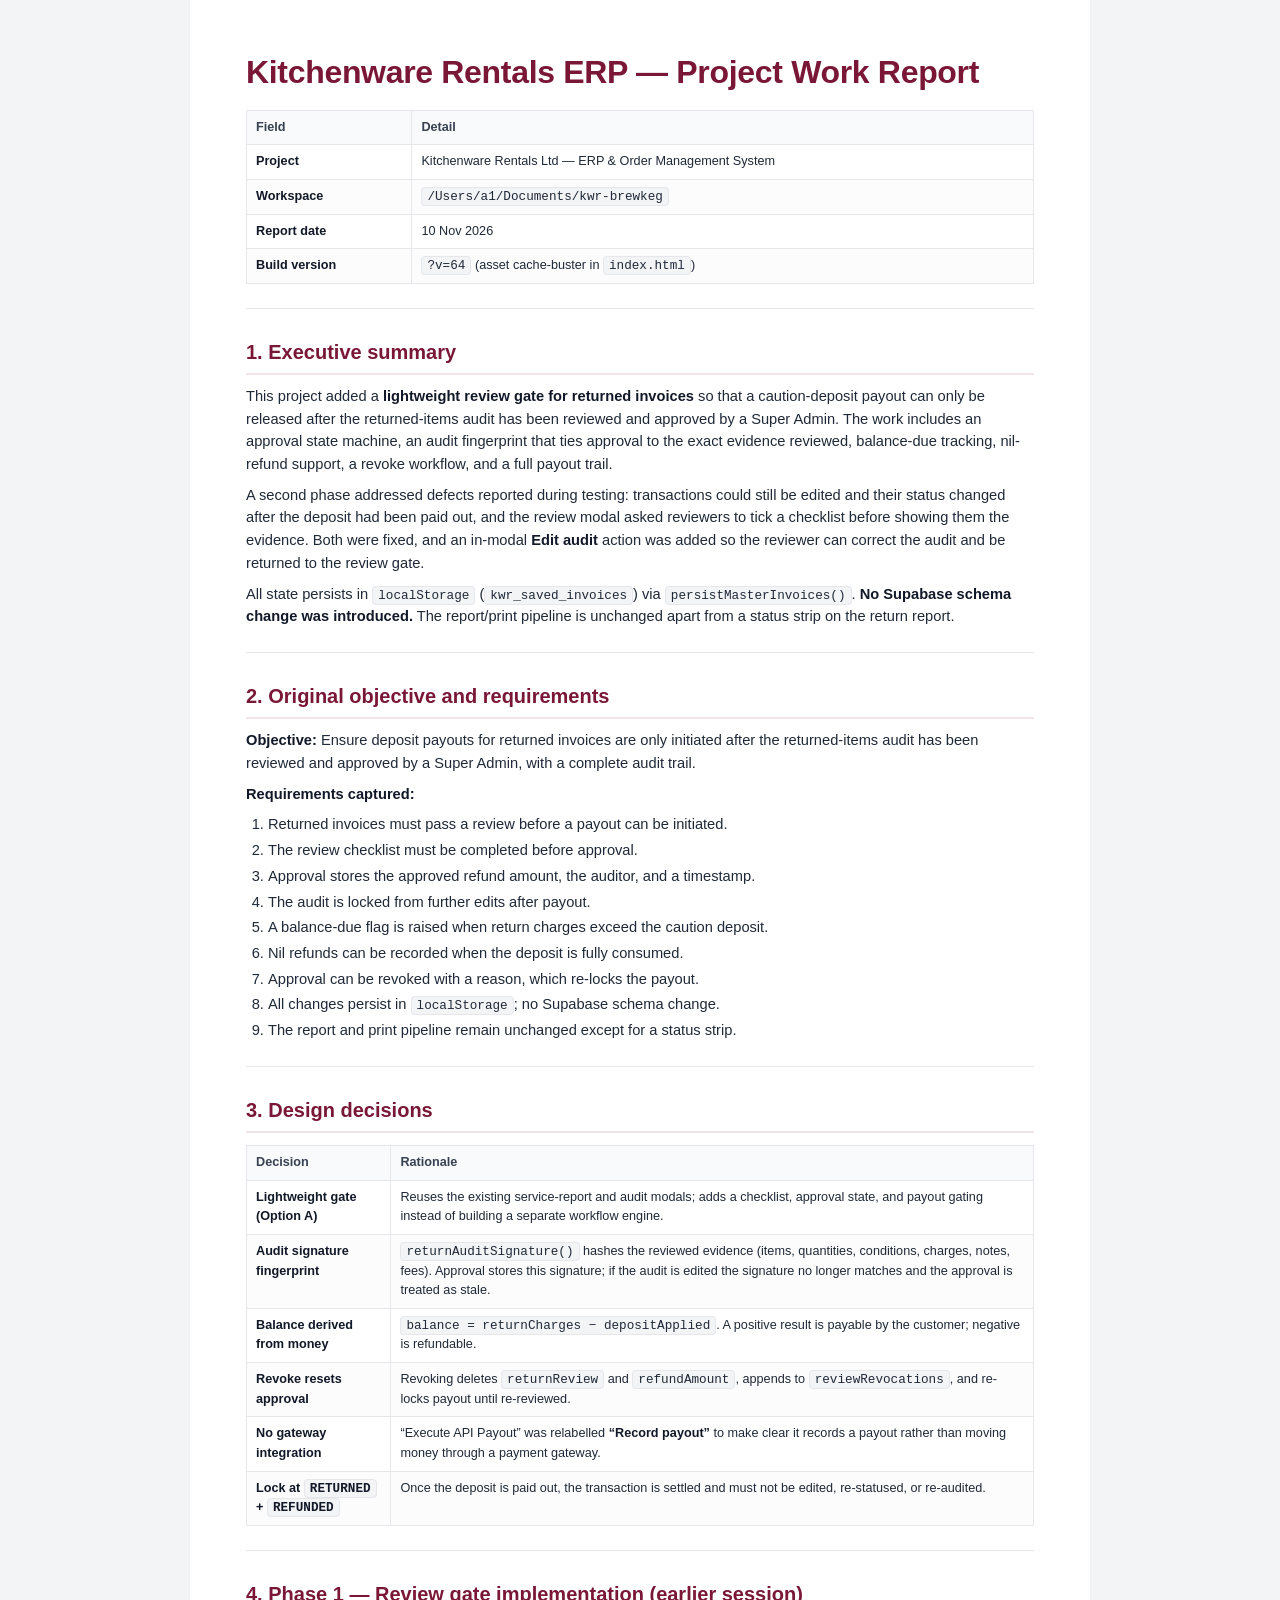
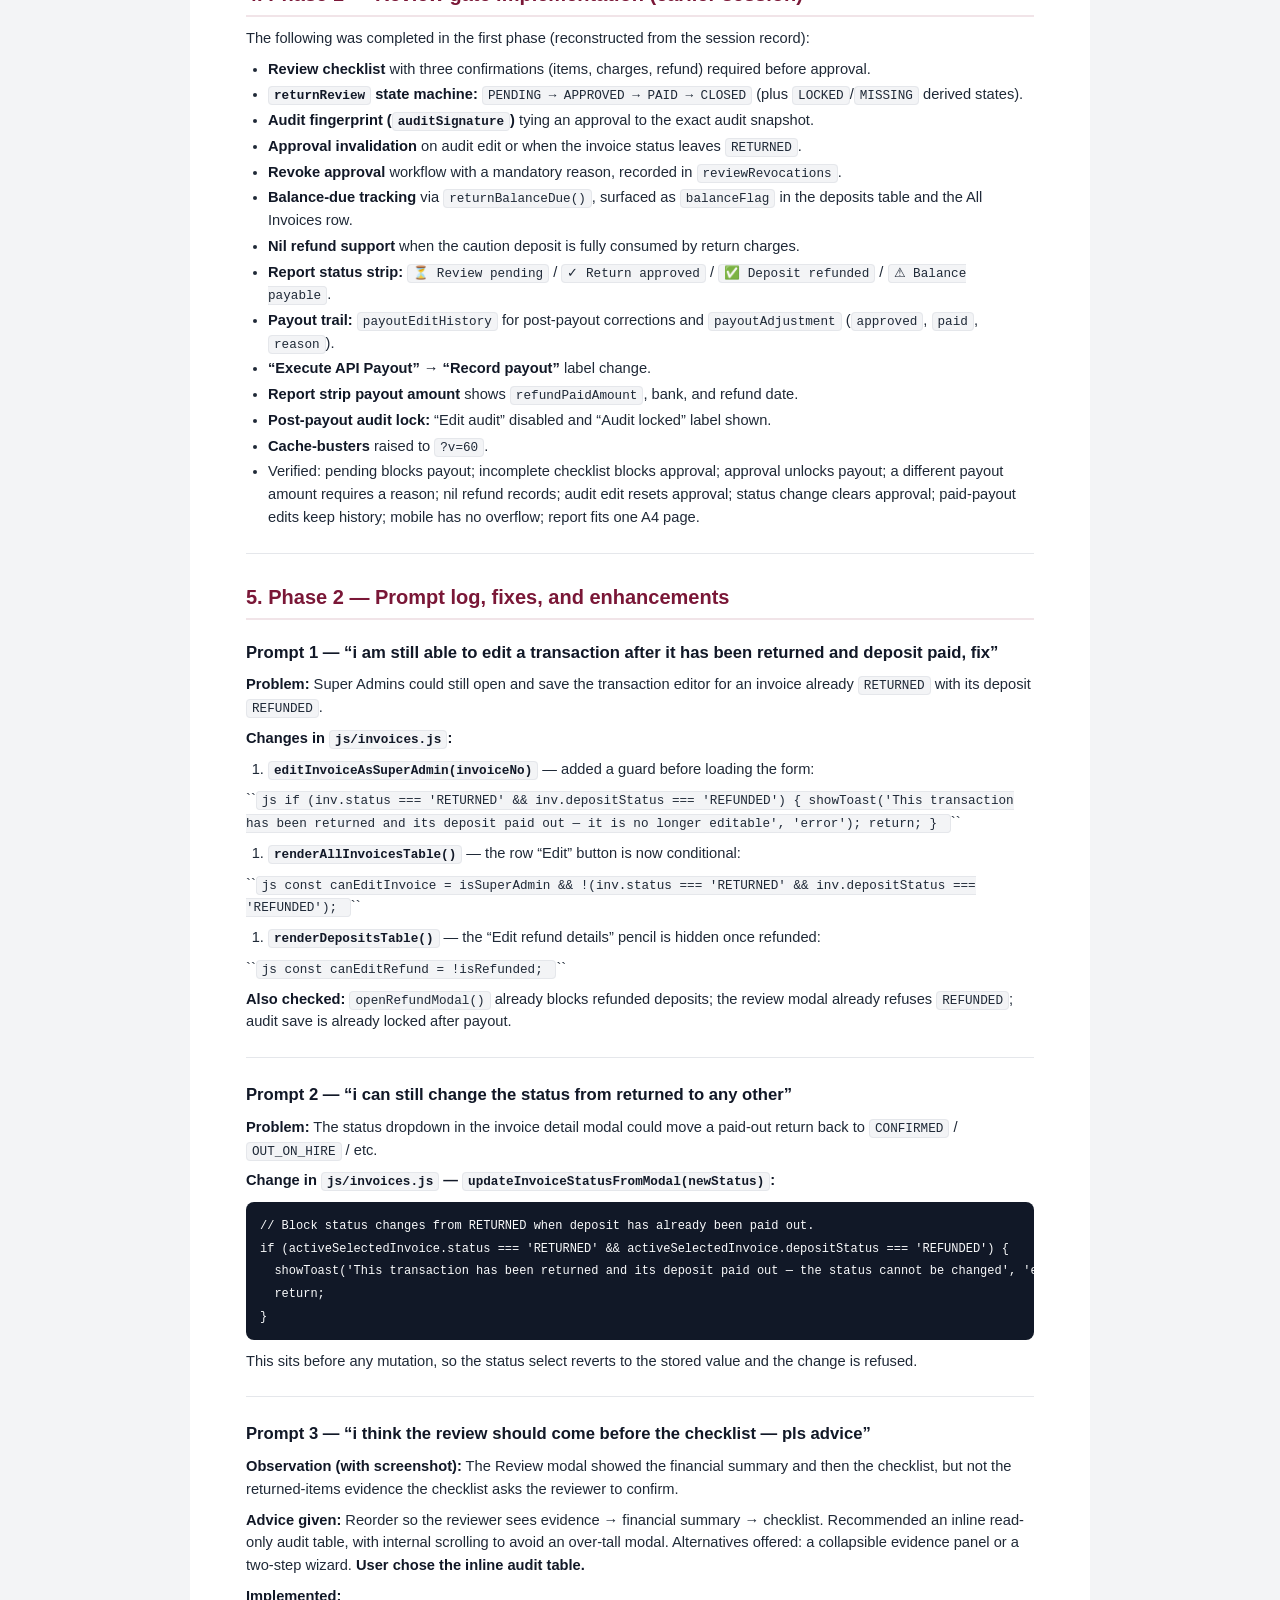
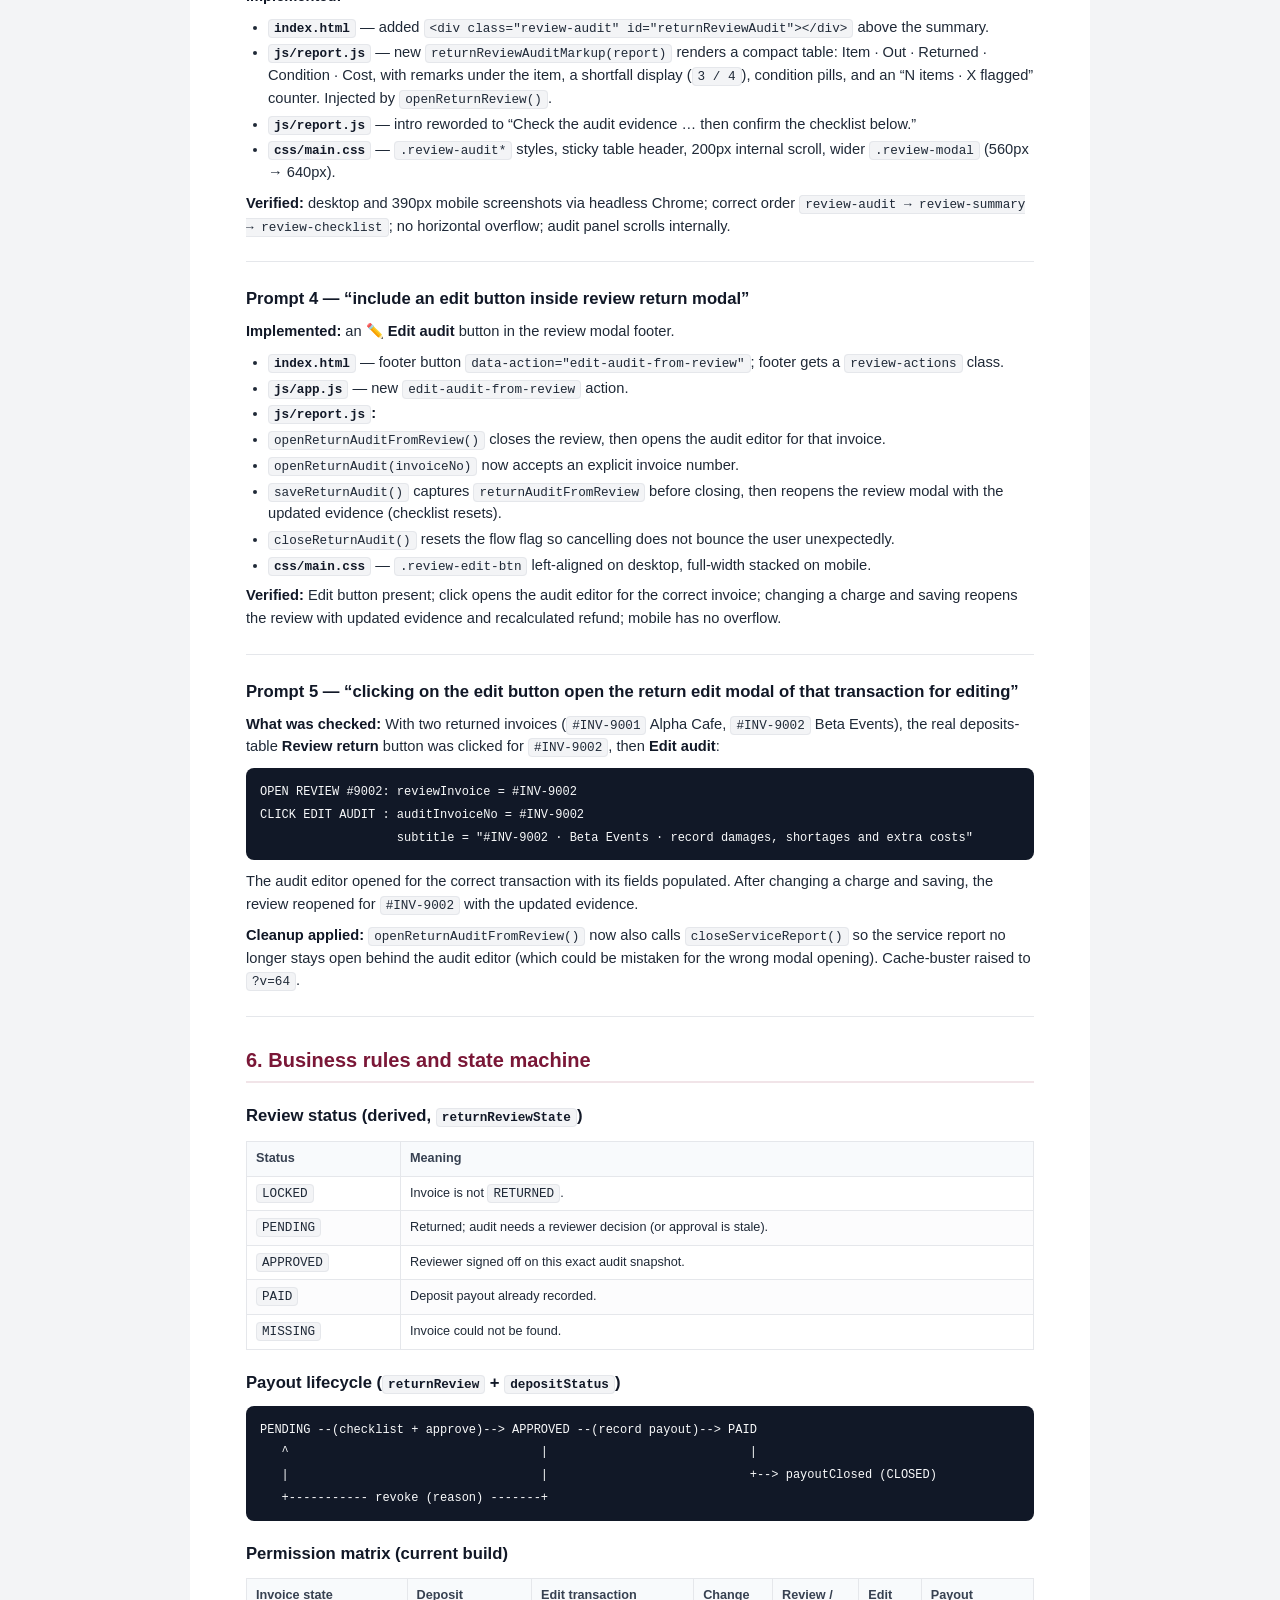
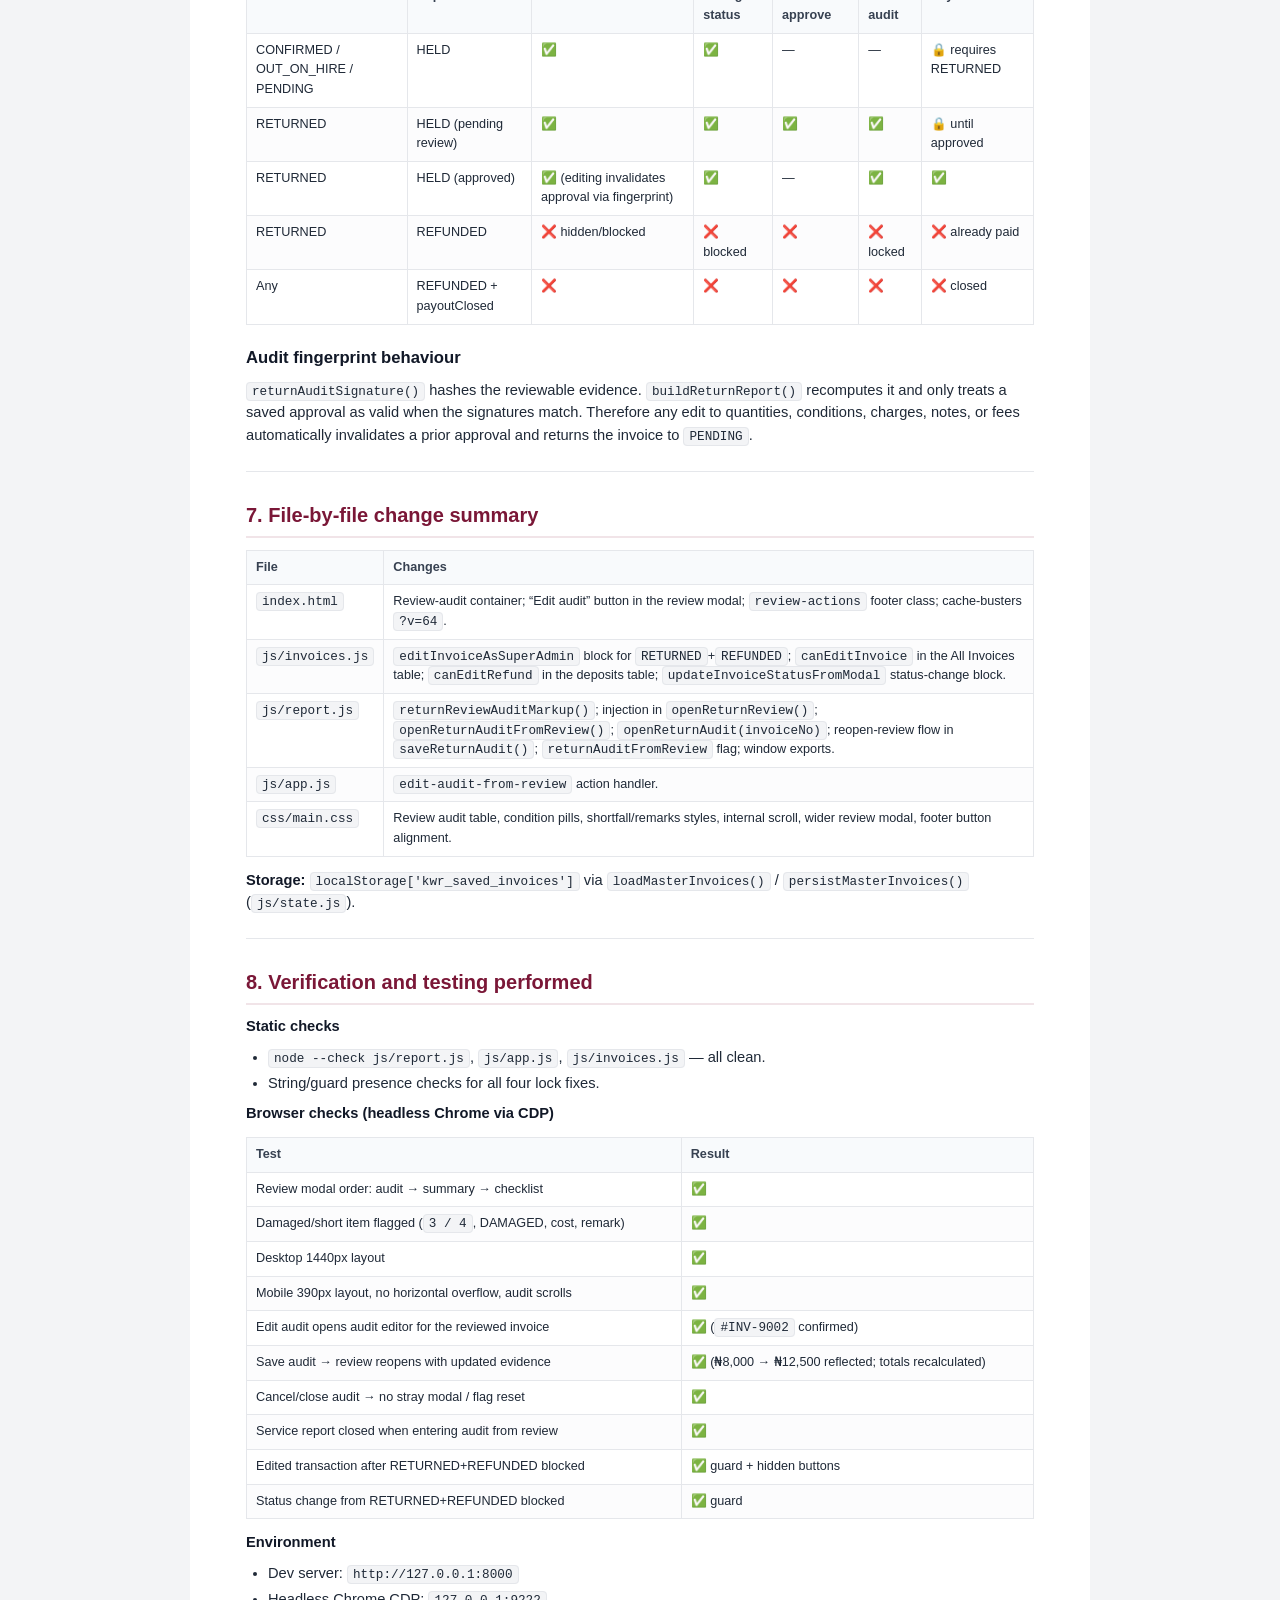
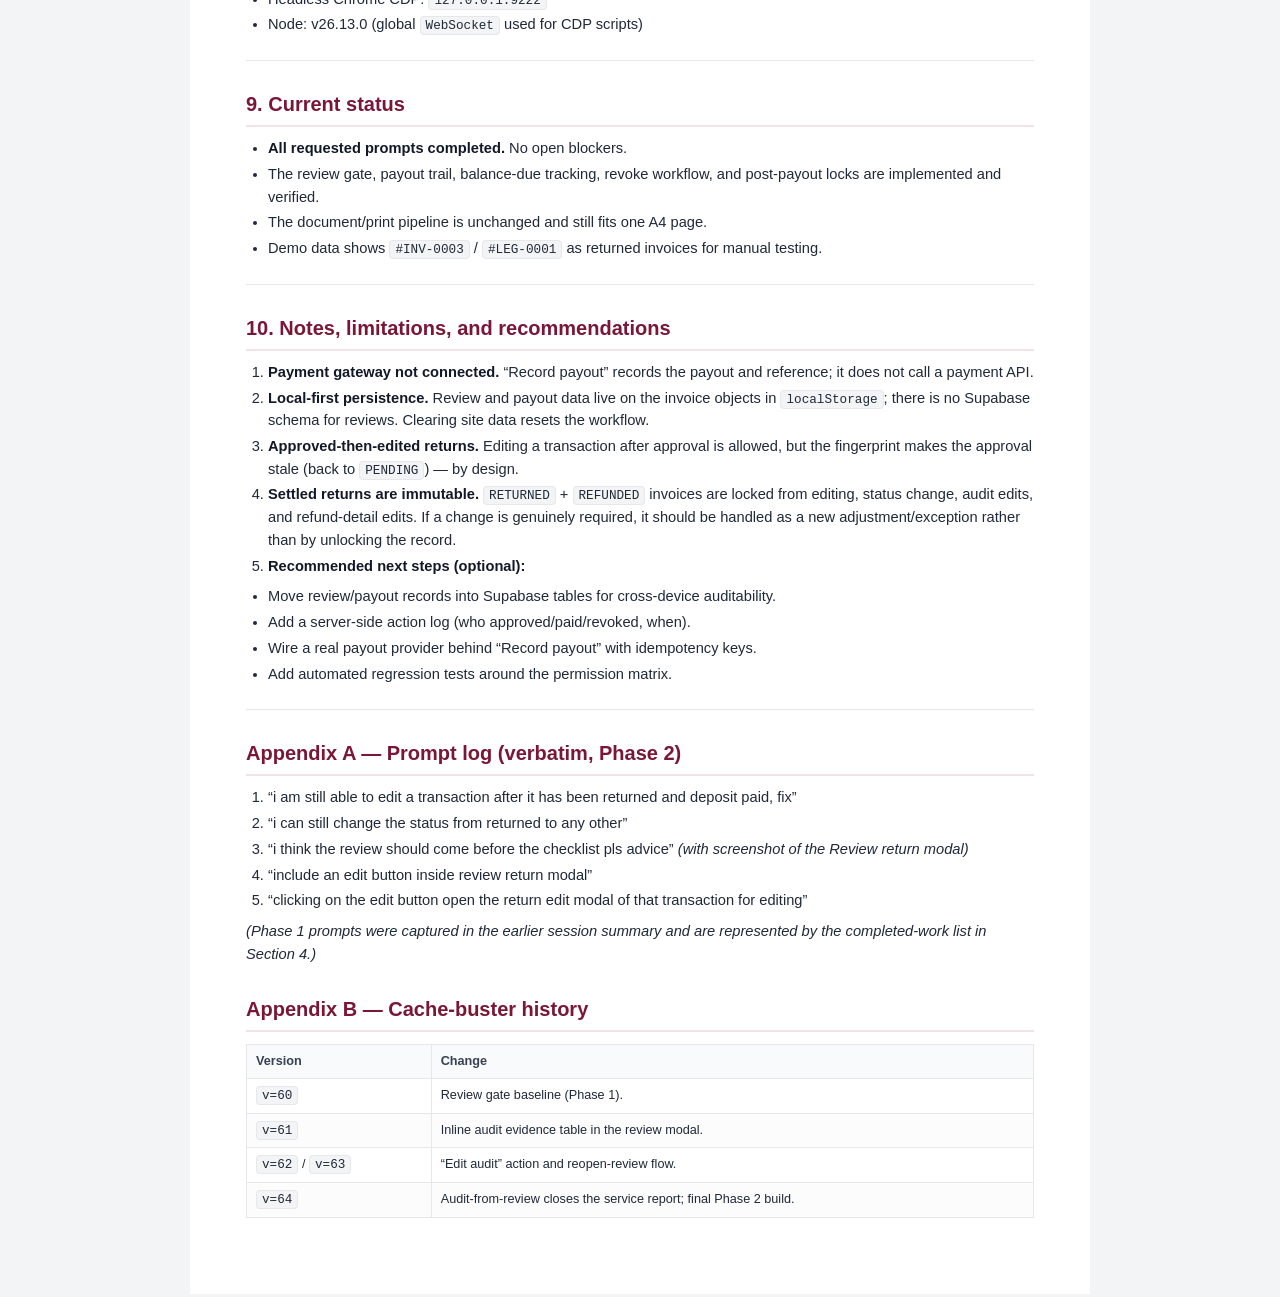
<file: PROJECT_WORK_REPORT.html>
<!DOCTYPE html>
<html lang="en">
<head>
<meta charset="utf-8" />
<title>Kitchenware Rentals ERP — Project Work Report</title>
<style>
  :root { --ink:#1f2937; --muted:#6b7280; --border:#e5e7eb; --accent:#7a1737; --accent2:#2f6b4f; }
  * { box-sizing: border-box; }
  body { margin: 0; background:#f3f4f6; color:var(--ink);
    font-family: -apple-system, BlinkMacSystemFont, "Segoe UI", Roboto, Helvetica, Arial, sans-serif;
    font-size: 11pt; line-height: 1.55; }
  .page { max-width: 900px; margin: 0 auto; background:#fff; padding: 48px 56px 64px; }
  h1 { font-size: 24pt; color: var(--accent); margin: 0 0 6px; letter-spacing:-.01em; }
  h2 { font-size: 15pt; color: var(--accent); margin: 28px 0 10px; padding-bottom:5px; border-bottom:2px solid #f1e4e8; }
  h3 { font-size: 12.5pt; margin: 20px 0 8px; color:#111827; }
  p { margin: 8px 0; }
  strong { color:#111827; }
  code { font-family: "SFMI", ui-monospace, Menlo, Consolas, monospace; font-size: 9.5pt;
    background:#f3f4f6; border:1px solid #e5e7eb; border-radius:4px; padding:1px 5px; }
  pre.code { background:#111827; color:#f9fafb; border-radius:8px; padding:12px 14px; overflow-x:auto; margin:10px 0; }
  pre.code code { background:none; border:none; color:inherit; padding:0; font-size:9pt; line-height:1.5; }
  hr { border:none; border-top:1px solid var(--border); margin:24px 0; }
  blockquote { margin:12px 0; padding:10px 14px; border-left:4px solid var(--accent2); background:#f2fbf6; color:#374151; }
  .table-wrap { overflow-x:auto; margin:12px 0; }
  table { width:100%; border-collapse:collapse; font-size:9.5pt; }
  th { background:#f8fafc; text-align:left; font-weight:700; color:#374151;
    border:1px solid var(--border); padding:7px 9px; vertical-align:top; }
  td { border:1px solid var(--border); padding:7px 9px; vertical-align:top; }
  tr:nth-child(even) td { background:#fcfcfd; }
  ul, ol { margin:8px 0 8px 22px; padding:0; }
  li { margin:3px 0; }
  a { color: var(--accent); }
  @media print {
    body { background:#fff; font-size:10pt; }
    .page { max-width:none; padding:0; }
    h2 { break-after: avoid; }
    table, pre.code, blockquote { break-inside: avoid; }
    thead { display: table-header-group; }
  }
  @page { size: A4; margin: 16mm 14mm 16mm 14mm; }
</style>
</head>
<body><div class="page">
<h1>Kitchenware Rentals ERP — Project Work Report</h1>
<div class="table-wrap"><table><thead><tr><th>Field</th><th>Detail</th></tr></thead><tbody><tr><td><strong>Project</strong></td><td>Kitchenware Rentals Ltd — ERP &amp; Order Management System</td></tr><tr><td><strong>Workspace</strong></td><td><code>/Users/a1/Documents/kwr-brewkeg</code></td></tr><tr><td><strong>Report date</strong></td><td>10 Nov 2026</td></tr><tr><td><strong>Build version</strong></td><td><code>?v=64</code> (asset cache-buster in <code>index.html</code>)</td></tr></tbody></table></div>
<hr />
<h2>1. Executive summary</h2>
<p>This project added a <strong>lightweight review gate for returned invoices</strong> so that a caution-deposit payout can only be released after the returned-items audit has been reviewed and approved by a Super Admin. The work includes an approval state machine, an audit fingerprint that ties approval to the exact evidence reviewed, balance-due tracking, nil-refund support, a revoke workflow, and a full payout trail.</p>
<p>A second phase addressed defects reported during testing: transactions could still be edited and their status changed after the deposit had been paid out, and the review modal asked reviewers to tick a checklist before showing them the evidence. Both were fixed, and an in-modal <strong>Edit audit</strong> action was added so the reviewer can correct the audit and be returned to the review gate.</p>
<p>All state persists in <code>localStorage</code> (<code>kwr_saved_invoices</code>) via <code>persistMasterInvoices()</code>. <strong>No Supabase schema change was introduced.</strong> The report/print pipeline is unchanged apart from a status strip on the return report.</p>
<hr />
<h2>2. Original objective and requirements</h2>
<p><strong>Objective:</strong> Ensure deposit payouts for returned invoices are only initiated after the returned-items audit has been reviewed and approved by a Super Admin, with a complete audit trail.</p>
<p><strong>Requirements captured:</strong></p>
<ol><li>Returned invoices must pass a review before a payout can be initiated.</li><li>The review checklist must be completed before approval.</li><li>Approval stores the approved refund amount, the auditor, and a timestamp.</li><li>The audit is locked from further edits after payout.</li><li>A balance-due flag is raised when return charges exceed the caution deposit.</li><li>Nil refunds can be recorded when the deposit is fully consumed.</li><li>Approval can be revoked with a reason, which re-locks the payout.</li><li>All changes persist in <code>localStorage</code>; no Supabase schema change.</li><li>The report and print pipeline remain unchanged except for a status strip.</li></ol>
<hr />
<h2>3. Design decisions</h2>
<div class="table-wrap"><table><thead><tr><th>Decision</th><th>Rationale</th></tr></thead><tbody><tr><td><strong>Lightweight gate (Option A)</strong></td><td>Reuses the existing service-report and audit modals; adds a checklist, approval state, and payout gating instead of building a separate workflow engine.</td></tr><tr><td><strong>Audit signature fingerprint</strong></td><td><code>returnAuditSignature()</code> hashes the reviewed evidence (items, quantities, conditions, charges, notes, fees). Approval stores this signature; if the audit is edited the signature no longer matches and the approval is treated as stale.</td></tr><tr><td><strong>Balance derived from money</strong></td><td><code>balance = returnCharges − depositApplied</code>. A positive result is payable by the customer; negative is refundable.</td></tr><tr><td><strong>Revoke resets approval</strong></td><td>Revoking deletes <code>returnReview</code> and <code>refundAmount</code>, appends to <code>reviewRevocations</code>, and re-locks payout until re-reviewed.</td></tr><tr><td><strong>No gateway integration</strong></td><td>“Execute API Payout” was relabelled <strong>“Record payout”</strong> to make clear it records a payout rather than moving money through a payment gateway.</td></tr><tr><td><strong>Lock at <code>RETURNED</code> + <code>REFUNDED</code></strong></td><td>Once the deposit is paid out, the transaction is settled and must not be edited, re-statused, or re-audited.</td></tr></tbody></table></div>
<hr />
<h2>4. Phase 1 — Review gate implementation (earlier session)</h2>
<p>The following was completed in the first phase (reconstructed from the session record):</p>
<ul><li><strong>Review checklist</strong> with three confirmations (items, charges, refund) required before approval.</li><li><strong><code>returnReview</code> state machine:</strong> <code>PENDING → APPROVED → PAID → CLOSED</code> (plus <code>LOCKED</code>/<code>MISSING</code> derived states).</li><li><strong>Audit fingerprint (<code>auditSignature</code>)</strong> tying an approval to the exact audit snapshot.</li><li><strong>Approval invalidation</strong> on audit edit or when the invoice status leaves <code>RETURNED</code>.</li><li><strong>Revoke approval</strong> workflow with a mandatory reason, recorded in <code>reviewRevocations</code>.</li><li><strong>Balance-due tracking</strong> via <code>returnBalanceDue()</code>, surfaced as <code>balanceFlag</code> in the deposits table and the All Invoices row.</li><li><strong>Nil refund support</strong> when the caution deposit is fully consumed by return charges.</li><li><strong>Report status strip:</strong> <code>⏳ Review pending</code> / <code>✓ Return approved</code> / <code>✅ Deposit refunded</code> / <code>⚠ Balance payable</code>.</li><li><strong>Payout trail:</strong> <code>payoutEditHistory</code> for post-payout corrections and <code>payoutAdjustment</code> (<code>approved</code>, <code>paid</code>, <code>reason</code>).</li><li><strong>“Execute API Payout” → “Record payout”</strong> label change.</li><li><strong>Report strip payout amount</strong> shows <code>refundPaidAmount</code>, bank, and refund date.</li><li><strong>Post-payout audit lock:</strong> “Edit audit” disabled and “Audit locked” label shown.</li><li><strong>Cache-busters</strong> raised to <code>?v=60</code>.</li><li>Verified: pending blocks payout; incomplete checklist blocks approval; approval unlocks payout; a different payout amount requires a reason; nil refund records; audit edit resets approval; status change clears approval; paid-payout edits keep history; mobile has no overflow; report fits one A4 page.</li></ul>
<hr />
<h2>5. Phase 2 — Prompt log, fixes, and enhancements</h2>
<h3>Prompt 1 — “i am still able to edit a transaction after it has been returned and deposit paid, fix”</h3>
<p><strong>Problem:</strong> Super Admins could still open and save the transaction editor for an invoice already <code>RETURNED</code> with its deposit <code>REFUNDED</code>.</p>
<p><strong>Changes in <code>js/invoices.js</code>:</strong></p>
<ol><li><strong><code>editInvoiceAsSuperAdmin(invoiceNo)</code></strong> — added a guard before loading the form:</li></ol>
<p>   ``<code>js    if (inv.status === 'RETURNED' &amp;&amp; inv.depositStatus === 'REFUNDED') {      showToast('This transaction has been returned and its deposit paid out — it is no longer editable', 'error');      return;    }    </code>``</p>
<ol><li><strong><code>renderAllInvoicesTable()</code></strong> — the row “Edit” button is now conditional:</li></ol>
<p>   ``<code>js    const canEditInvoice = isSuperAdmin &amp;&amp;      !(inv.status === 'RETURNED' &amp;&amp; inv.depositStatus === 'REFUNDED');    </code>``</p>
<ol><li><strong><code>renderDepositsTable()</code></strong> — the “Edit refund details” pencil is hidden once refunded:</li></ol>
<p>   ``<code>js    const canEditRefund = !isRefunded;    </code>``</p>
<p><strong>Also checked:</strong> <code>openRefundModal()</code> already blocks refunded deposits; the review modal already refuses <code>REFUNDED</code>; audit save is already locked after payout.</p>
<hr />
<h3>Prompt 2 — “i can still change the status from returned to any other”</h3>
<p><strong>Problem:</strong> The status dropdown in the invoice detail modal could move a paid-out return back to <code>CONFIRMED</code> / <code>OUT_ON_HIRE</code> / etc.</p>
<p><strong>Change in <code>js/invoices.js</code> — <code>updateInvoiceStatusFromModal(newStatus)</code>:</strong></p>
<pre class="code language-js"><code>// Block status changes from RETURNED when deposit has already been paid out.
if (activeSelectedInvoice.status === 'RETURNED' &amp;&amp; activeSelectedInvoice.depositStatus === 'REFUNDED') {
  showToast('This transaction has been returned and its deposit paid out — the status cannot be changed', 'error');
  return;
}</code></pre>
<p>This sits before any mutation, so the status select reverts to the stored value and the change is refused.</p>
<hr />
<h3>Prompt 3 — “i think the review should come before the checklist — pls advice”</h3>
<p><strong>Observation (with screenshot):</strong> The Review modal showed the financial summary and then the checklist, but not the returned-items evidence the checklist asks the reviewer to confirm.</p>
<p><strong>Advice given:</strong> Reorder so the reviewer sees evidence → financial summary → checklist. Recommended an inline read-only audit table, with internal scrolling to avoid an over-tall modal. Alternatives offered: a collapsible evidence panel or a two-step wizard. <strong>User chose the inline audit table.</strong></p>
<p><strong>Implemented:</strong></p>
<ul><li><strong><code>index.html</code></strong> — added <code>&lt;div class="review-audit" id="returnReviewAudit"&gt;&lt;/div&gt;</code> above the summary.</li><li><strong><code>js/report.js</code></strong> — new <code>returnReviewAuditMarkup(report)</code> renders a compact table: Item · Out · Returned · Condition · Cost, with remarks under the item, a shortfall display (<code>3 / 4</code>), condition pills, and an “N items · X flagged” counter. Injected by <code>openReturnReview()</code>.</li><li><strong><code>js/report.js</code></strong> — intro reworded to “Check the audit evidence … then confirm the checklist below.”</li><li><strong><code>css/main.css</code></strong> — <code>.review-audit*</code> styles, sticky table header, 200px internal scroll, wider <code>.review-modal</code> (560px → 640px).</li></ul>
<p><strong>Verified:</strong> desktop and 390px mobile screenshots via headless Chrome; correct order <code>review-audit → review-summary → review-checklist</code>; no horizontal overflow; audit panel scrolls internally.</p>
<hr />
<h3>Prompt 4 — “include an edit button inside review return modal”</h3>
<p><strong>Implemented:</strong> an <strong>✏️ Edit audit</strong> button in the review modal footer.</p>
<ul><li><strong><code>index.html</code></strong> — footer button <code>data-action="edit-audit-from-review"</code>; footer gets a <code>review-actions</code> class.</li><li><strong><code>js/app.js</code></strong> — new <code>edit-audit-from-review</code> action.</li><li><strong><code>js/report.js</code>:</strong></li><li><code>openReturnAuditFromReview()</code> closes the review, then opens the audit editor for that invoice.</li><li><code>openReturnAudit(invoiceNo)</code> now accepts an explicit invoice number.</li><li><code>saveReturnAudit()</code> captures <code>returnAuditFromReview</code> before closing, then reopens the review modal with the updated evidence (checklist resets).</li><li><code>closeReturnAudit()</code> resets the flow flag so cancelling does not bounce the user unexpectedly.</li><li><strong><code>css/main.css</code></strong> — <code>.review-edit-btn</code> left-aligned on desktop, full-width stacked on mobile.</li></ul>
<p><strong>Verified:</strong> Edit button present; click opens the audit editor for the correct invoice; changing a charge and saving reopens the review with updated evidence and recalculated refund; mobile has no overflow.</p>
<hr />
<h3>Prompt 5 — “clicking on the edit button open the return edit modal of that transaction for editing”</h3>
<p><strong>What was checked:</strong> With two returned invoices (<code>#INV-9001</code> Alpha Cafe, <code>#INV-9002</code> Beta Events), the real deposits-table <strong>Review return</strong> button was clicked for <code>#INV-9002</code>, then <strong>Edit audit</strong>:</p>
<pre class="code"><code>OPEN REVIEW #9002: reviewInvoice = #INV-9002
CLICK EDIT AUDIT : auditInvoiceNo = #INV-9002
                   subtitle = "#INV-9002 · Beta Events · record damages, shortages and extra costs"</code></pre>
<p>The audit editor opened for the correct transaction with its fields populated. After changing a charge and saving, the review reopened for <code>#INV-9002</code> with the updated evidence.</p>
<p><strong>Cleanup applied:</strong> <code>openReturnAuditFromReview()</code> now also calls <code>closeServiceReport()</code> so the service report no longer stays open behind the audit editor (which could be mistaken for the wrong modal opening). Cache-buster raised to <code>?v=64</code>.</p>
<hr />
<h2>6. Business rules and state machine</h2>
<h3>Review status (derived, <code>returnReviewState</code>)</h3>
<div class="table-wrap"><table><thead><tr><th>Status</th><th>Meaning</th></tr></thead><tbody><tr><td><code>LOCKED</code></td><td>Invoice is not <code>RETURNED</code>.</td></tr><tr><td><code>PENDING</code></td><td>Returned; audit needs a reviewer decision (or approval is stale).</td></tr><tr><td><code>APPROVED</code></td><td>Reviewer signed off on this exact audit snapshot.</td></tr><tr><td><code>PAID</code></td><td>Deposit payout already recorded.</td></tr><tr><td><code>MISSING</code></td><td>Invoice could not be found.</td></tr></tbody></table></div>
<h3>Payout lifecycle (<code>returnReview</code> + <code>depositStatus</code>)</h3>
<pre class="code"><code>PENDING --(checklist + approve)--&gt; APPROVED --(record payout)--&gt; PAID
   ^                                   |                            |
   |                                   |                            +--&gt; payoutClosed (CLOSED)
   +----------- revoke (reason) -------+</code></pre>
<h3>Permission matrix (current build)</h3>
<div class="table-wrap"><table><thead><tr><th>Invoice state</th><th>Deposit</th><th>Edit transaction</th><th>Change status</th><th>Review / approve</th><th>Edit audit</th><th>Payout</th></tr></thead><tbody><tr><td>CONFIRMED / OUT_ON_HIRE / PENDING</td><td>HELD</td><td>✅</td><td>✅</td><td>—</td><td>—</td><td>🔒 requires RETURNED</td></tr><tr><td>RETURNED</td><td>HELD (pending review)</td><td>✅</td><td>✅</td><td>✅</td><td>✅</td><td>🔒 until approved</td></tr><tr><td>RETURNED</td><td>HELD (approved)</td><td>✅ (editing invalidates approval via fingerprint)</td><td>✅</td><td>—</td><td>✅</td><td>✅</td></tr><tr><td>RETURNED</td><td>REFUNDED</td><td>❌ hidden/blocked</td><td>❌ blocked</td><td>❌</td><td>❌ locked</td><td>❌ already paid</td></tr><tr><td>Any</td><td>REFUNDED + payoutClosed</td><td>❌</td><td>❌</td><td>❌</td><td>❌</td><td>❌ closed</td></tr></tbody></table></div>
<h3>Audit fingerprint behaviour</h3>
<p><code>returnAuditSignature()</code> hashes the reviewable evidence. <code>buildReturnReport()</code> recomputes it and only treats a saved approval as valid when the signatures match. Therefore any edit to quantities, conditions, charges, notes, or fees automatically invalidates a prior approval and returns the invoice to <code>PENDING</code>.</p>
<hr />
<h2>7. File-by-file change summary</h2>
<div class="table-wrap"><table><thead><tr><th>File</th><th>Changes</th></tr></thead><tbody><tr><td><code>index.html</code></td><td>Review-audit container; “Edit audit” button in the review modal; <code>review-actions</code> footer class; cache-busters <code>?v=64</code>.</td></tr><tr><td><code>js/invoices.js</code></td><td><code>editInvoiceAsSuperAdmin</code> block for <code>RETURNED</code>+<code>REFUNDED</code>; <code>canEditInvoice</code> in the All Invoices table; <code>canEditRefund</code> in the deposits table; <code>updateInvoiceStatusFromModal</code> status-change block.</td></tr><tr><td><code>js/report.js</code></td><td><code>returnReviewAuditMarkup()</code>; injection in <code>openReturnReview()</code>; <code>openReturnAuditFromReview()</code>; <code>openReturnAudit(invoiceNo)</code>; reopen-review flow in <code>saveReturnAudit()</code>; <code>returnAuditFromReview</code> flag; window exports.</td></tr><tr><td><code>js/app.js</code></td><td><code>edit-audit-from-review</code> action handler.</td></tr><tr><td><code>css/main.css</code></td><td>Review audit table, condition pills, shortfall/remarks styles, internal scroll, wider review modal, footer button alignment.</td></tr></tbody></table></div>
<p><strong>Storage:</strong> <code>localStorage['kwr_saved_invoices']</code> via <code>loadMasterInvoices()</code> / <code>persistMasterInvoices()</code> (<code>js/state.js</code>).</p>
<hr />
<h2>8. Verification and testing performed</h2>
<p><strong>Static checks</strong></p>
<ul><li><code>node --check js/report.js</code>, <code>js/app.js</code>, <code>js/invoices.js</code> — all clean.</li><li>String/guard presence checks for all four lock fixes.</li></ul>
<p><strong>Browser checks (headless Chrome via CDP)</strong></p>
<div class="table-wrap"><table><thead><tr><th>Test</th><th>Result</th></tr></thead><tbody><tr><td>Review modal order: audit → summary → checklist</td><td>✅</td></tr><tr><td>Damaged/short item flagged (<code>3 / 4</code>, DAMAGED, cost, remark)</td><td>✅</td></tr><tr><td>Desktop 1440px layout</td><td>✅</td></tr><tr><td>Mobile 390px layout, no horizontal overflow, audit scrolls</td><td>✅</td></tr><tr><td>Edit audit opens audit editor for the reviewed invoice</td><td>✅ (<code>#INV-9002</code> confirmed)</td></tr><tr><td>Save audit → review reopens with updated evidence</td><td>✅ (₦8,000 → ₦12,500 reflected; totals recalculated)</td></tr><tr><td>Cancel/close audit → no stray modal / flag reset</td><td>✅</td></tr><tr><td>Service report closed when entering audit from review</td><td>✅</td></tr><tr><td>Edited transaction after RETURNED+REFUNDED blocked</td><td>✅ guard + hidden buttons</td></tr><tr><td>Status change from RETURNED+REFUNDED blocked</td><td>✅ guard</td></tr></tbody></table></div>
<p><strong>Environment</strong></p>
<ul><li>Dev server: <code>http://127.0.0.1:8000</code></li><li>Headless Chrome CDP: <code>127.0.0.1:9222</code></li><li>Node: v26.13.0 (global <code>WebSocket</code> used for CDP scripts)</li></ul>
<hr />
<h2>9. Current status</h2>
<ul><li><strong>All requested prompts completed.</strong> No open blockers.</li><li>The review gate, payout trail, balance-due tracking, revoke workflow, and post-payout locks are implemented and verified.</li><li>The document/print pipeline is unchanged and still fits one A4 page.</li><li>Demo data shows <code>#INV-0003</code> / <code>#LEG-0001</code> as returned invoices for manual testing.</li></ul>
<hr />
<h2>10. Notes, limitations, and recommendations</h2>
<ol><li><strong>Payment gateway not connected.</strong> “Record payout” records the payout and reference; it does not call a payment API.</li><li><strong>Local-first persistence.</strong> Review and payout data live on the invoice objects in <code>localStorage</code>; there is no Supabase schema for reviews. Clearing site data resets the workflow.</li><li><strong>Approved-then-edited returns.</strong> Editing a transaction after approval is allowed, but the fingerprint makes the approval stale (back to <code>PENDING</code>) — by design.</li><li><strong>Settled returns are immutable.</strong> <code>RETURNED</code> + <code>REFUNDED</code> invoices are locked from editing, status change, audit edits, and refund-detail edits. If a change is genuinely required, it should be handled as a new adjustment/exception rather than by unlocking the record.</li><li><strong>Recommended next steps (optional):</strong></li></ol>
<ul><li>Move review/payout records into Supabase tables for cross-device auditability.</li><li>Add a server-side action log (who approved/paid/revoked, when).</li><li>Wire a real payout provider behind “Record payout” with idempotency keys.</li><li>Add automated regression tests around the permission matrix.</li></ul>
<hr />
<h2>Appendix A — Prompt log (verbatim, Phase 2)</h2>
<ol><li>“i am still able to edit a transaction after it has been returned and deposit paid, fix”</li><li>“i can still change the status from returned to any other”</li><li>“i think the review should come before the checklist pls advice” <em>(with screenshot of the Review return modal)</em></li><li>“include an edit button inside review return modal”</li><li>“clicking on the edit button open the return edit modal of that transaction for editing”</li></ol>
<p><em>(Phase 1 prompts were captured in the earlier session summary and are represented by the completed-work list in Section 4.)</em></p>
<h2>Appendix B — Cache-buster history</h2>
<div class="table-wrap"><table><thead><tr><th>Version</th><th>Change</th></tr></thead><tbody><tr><td><code>v=60</code></td><td>Review gate baseline (Phase 1).</td></tr><tr><td><code>v=61</code></td><td>Inline audit evidence table in the review modal.</td></tr><tr><td><code>v=62</code> / <code>v=63</code></td><td>“Edit audit” action and reopen-review flow.</td></tr><tr><td><code>v=64</code></td><td>Audit-from-review closes the service report; final Phase 2 build.</td></tr></tbody></table></div>
</div></body>
</html>
</file>
